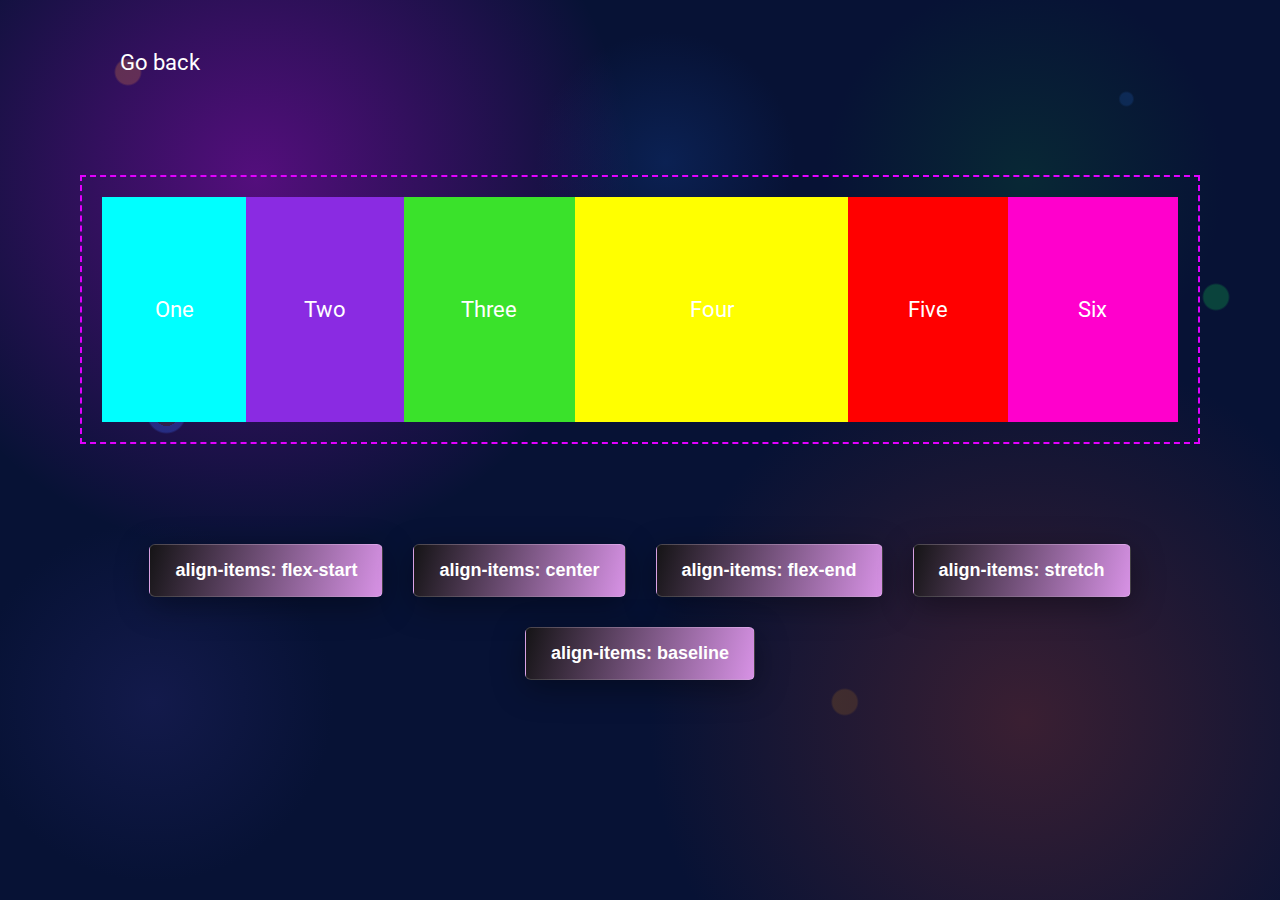
<file: align-items.html>
<!DOCTYPE html>
<html lang="en">
  <head>
    <meta charset="UTF-8" />
    <meta http-equiv="X-UA-Compatible" content="IE=edge">
    <meta name="viewport" content="width=device-width, initial-scale=1.0">
    <link rel="stylesheet" href="./styles.css">
    <link rel="preconnect" href="https://fonts.googleapis.com">
    <link rel="preconnect" href="https://fonts.gstatic.com" crossorigin>
    <link rel="preconnect" href="https://fonts.googleapis.com">
    <link rel="preconnect" href="https://fonts.gstatic.com" crossorigin>
    <link
      href="https://fonts.googleapis.com/css2?family=Raleway:wght@800&family=Roboto:wght@400;500;700&display=swap"
      rel="stylesheet"
    >
    <title>Flex Box</title>
  </head>
  <body>
    <div class="wrapper">
      <nav class="btn-go-back">
        <a class="go-back" href="./index.html">Go back</a>
      </nav>
      <main>
        <div class="row-wrapper">
          <div class="one">One</div>
          <div class="two">Two</div>
          <div class="three">Three</div>
          <div class="four">Four</div>
          <div class="five">Five</div>
          <div class="six">Six</div>
        </div>
        <div class="nav">
          <button class="flex" onclick="changeAlignItemsContent('flex-start')">
            align-items: flex-start
          </button>
          <button class="flex" onclick="changeAlignItemsContent('center')">
            align-items: center
          </button>
          <button class="flex" onclick="changeAlignItemsContent('flex-end')">
            align-items: flex-end
          </button>
          <button class="flex" onclick="changeAlignItemsContent('stretch')">
            align-items: stretch
          </button>
          <button class="flex" onclick="changeAlignItemsContent('baseline')">
            align-items: baseline
          </button>
        </div>
      </main>
    </div>
    <script src="./script.js"></script>
  </body>
</html>
</file>
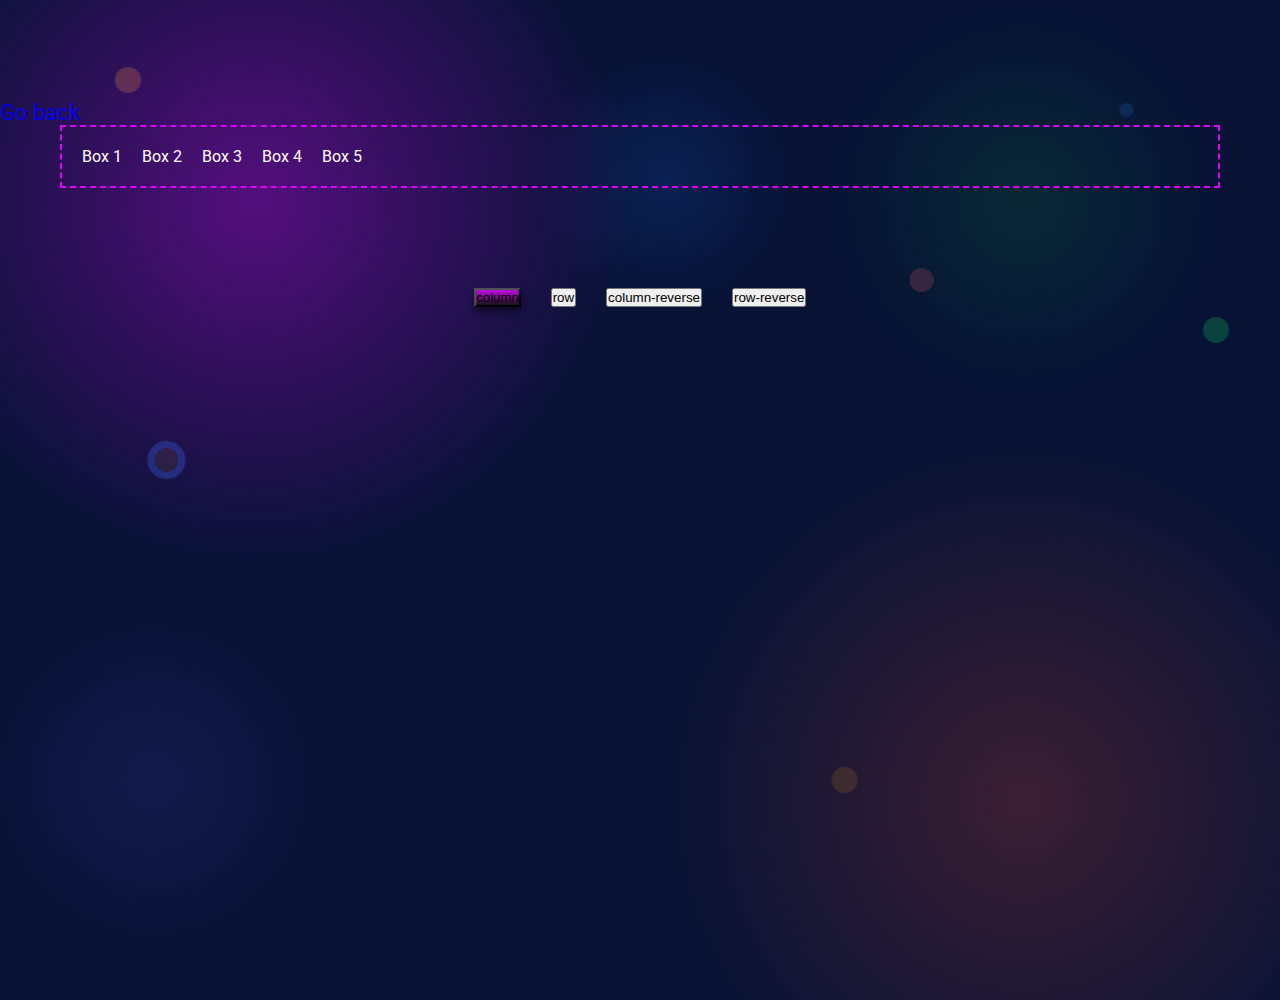
<file: flex-direction.html>
<!DOCTYPE html>
<html lang="en">
  <head>
    <meta charset="UTF-8" />
    <meta name="viewport" content="width=device-width, initial-scale=1.0" />
    <link rel="preconnect" href="https://fonts.googleapis.com" />
    <link rel="preconnect" href="https://fonts.gstatic.com" crossorigin />
    <link
      href="https://fonts.googleapis.com/css2?family=Roboto:wght@400;700&display=swap"
      rel="stylesheet"
    />
    <link rel="stylesheet" href="./styles.css" />
    <link rel="stylesheet" href="./normalize.css" />
    <title>Document</title>
  </head>
  <body>
    <main>
      <nav class="go-back">
        <a href="./index.html" class="go-back-btn"> Go back </a>
      </nav>
      <div class="container">
        <div class="box box1">Box 1</div>
        <div class="box box2">Box 2</div>
        <div class="box box3">Box 3</div>
        <div class="box box4">Box 4</div>
        <div class="box box5">Box 5</div>
      </div>
      <div class="nav">
        <button
          class="flex-direction active"
          onclick='changeFlexDirection("column")'
        >
          column
        </button>
        <button class="flex-direction" onclick='changeFlexDirection("row")'>
          row
        </button>
        <button
          class="flex-direction"
          onclick='changeFlexDirection("column-reverse")'
        >
          column-reverse
        </button>
        <button
          class="flex-direction"
          onclick='changeFlexDirection("row-reverse")'
        >
          row-reverse
        </button>
      </div>
    </main>

    <script src="./script.js"></script>
  </body>
</html>
</file>
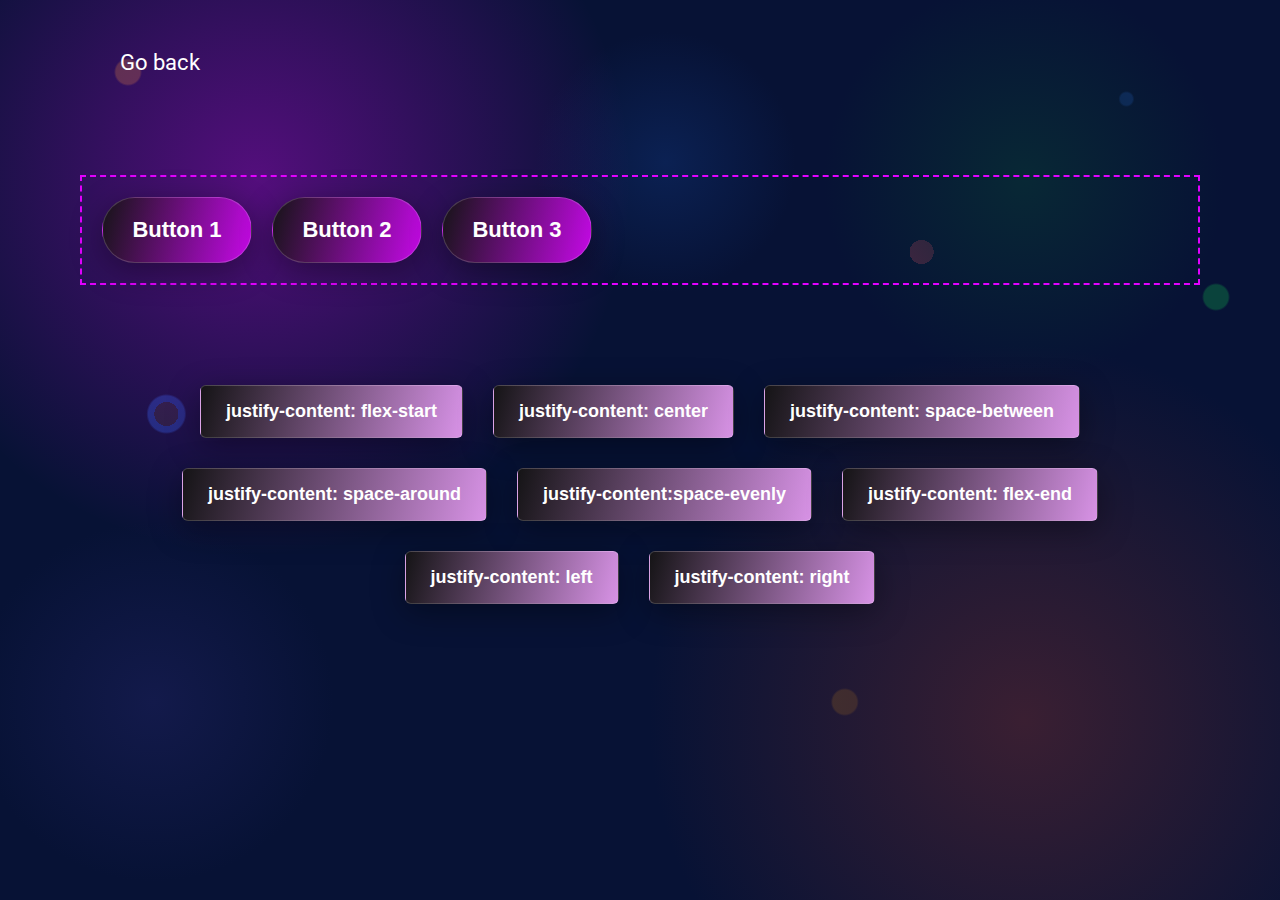
<file: justify-content.html>
<!DOCTYPE html>
<html lang="en">
  <head>
    <meta charset="UTF-8">
    <meta http-equiv="X-UA-Compatible" content="IE=edge">
    <meta name="viewport" content="width=device-width, initial-scale=1.0">
    <link rel="stylesheet" href="./styles.css">
    <link rel="preconnect" href="https://fonts.googleapis.com">
    <link rel="preconnect" href="https://fonts.gstatic.com" crossorigin>
    <link rel="preconnect" href="https://fonts.googleapis.com">
    <link rel="preconnect" href="https://fonts.gstatic.com" crossorigin>
    <link
      href="https://fonts.googleapis.com/css2?family=Raleway:wght@800&family=Roboto:wght@400;500;700&display=swap"
      rel="stylesheet"
    />
    <title>Flex Box</title>
  </head>
  <body>
    <div class="wrapper">
      <nav class="btn-go-back">
        <a class="go-back" href="./index.html">Go back</a>
      </nav>
      <main>
        <div class="container">
          <button class="button">Button 1</button>
          <button class="button">Button 2</button>
          <button class="button">Button 3</button>
        </div>
        <div class="nav">
          <button class="flex" onclick="changeJustifyContent('flex-start')">
            justify-content: flex-start
          </button>
          <button class="flex" onclick="changeJustifyContent('center')">
            justify-content: center
          </button>
          <button class="flex" onclick="changeJustifyContent('space-between')">
            justify-content: space-between
          </button>
          <button class="flex" onclick="changeJustifyContent('space-around')">
            justify-content: space-around
          </button>
          <button class="flex" onclick="changeJustifyContent('space-evenly')">
            justify-content:space-evenly
          </button>
          <button class="flex" onclick="changeJustifyContent('flex-end')">
            justify-content: flex-end
          </button>
          <button class="flex" onclick="changeJustifyContent('left')">
            justify-content: left
          </button>
          <button class="flex" onclick="changeJustifyContent('right')">
            justify-content: right
          </button>
        </div>
      </main>
    </div>

    <script src="./script.js"></script>
  </body>
</html>
</file>
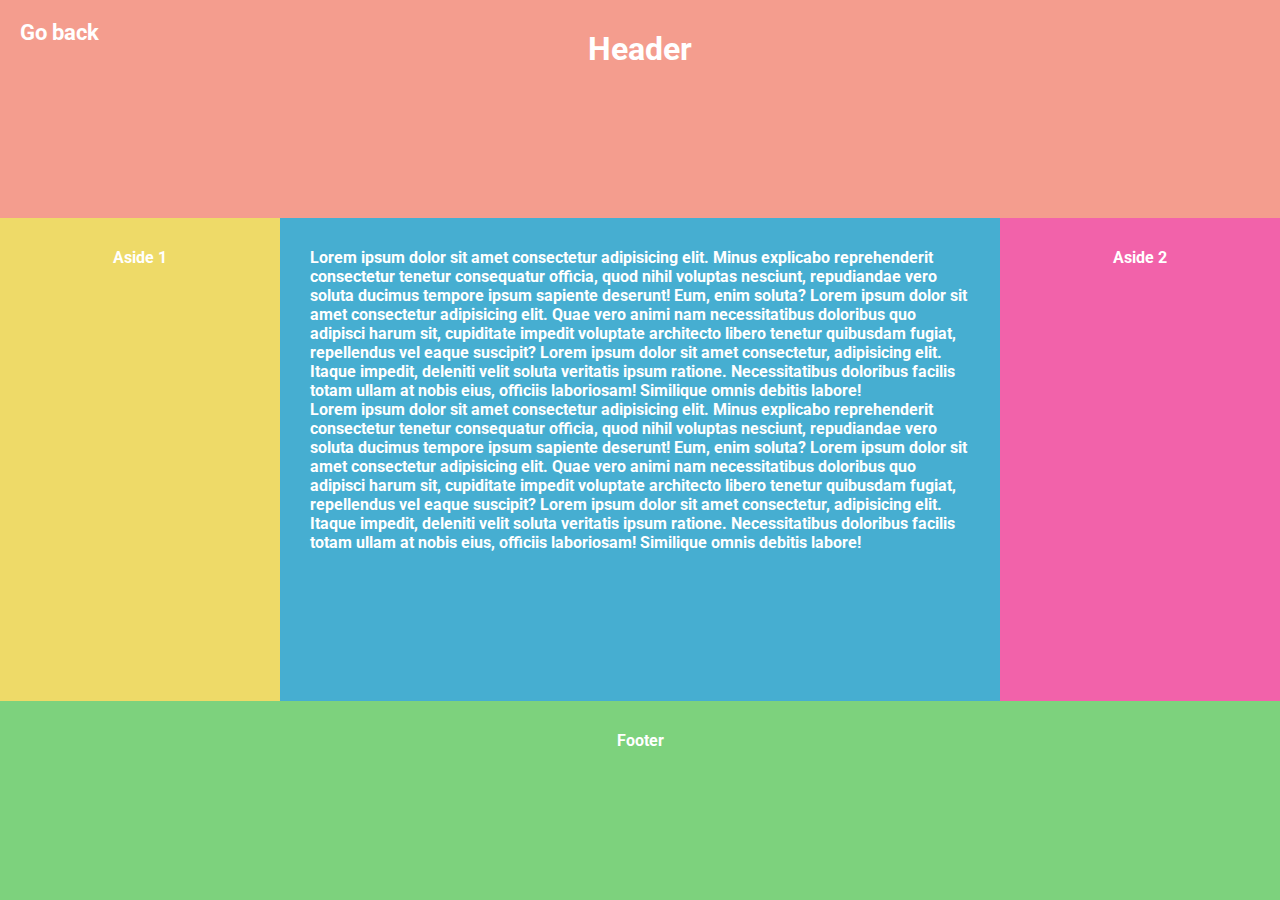
<file: layout.html>
<!DOCTYPE html>
<html lang="en">
  <head>
    <meta charset="UTF-8">
    <meta http-equiv="X-UA-Compatible" content="IE=edge">
    <meta name="viewport" content="width=device-width, initial-scale=1.0">
    <link rel="stylesheet" href="./styles.css">
    <link rel="preconnect" href="https://fonts.googleapis.com">
    <link rel="preconnect" href="https://fonts.gstatic.com" crossorigin>
    <link rel="preconnect" href="https://fonts.googleapis.com">
    <link rel="preconnect" href="https://fonts.gstatic.com" crossorigin>
    <link
      href="https://fonts.googleapis.com/css2?family=Raleway:wght@800&family=Roboto:wght@400;500;700&display=swap"
      rel="stylesheet"
    >
    <title>Flex Box</title>
  </head>
  <body id="layout-main">
    <div class="wrapper-layout">
      <header class="header-section">
        <a class="go-back layout-back" href="./index.html">Go back</a>
        <h1>Header</h1>
      </header>
      <article class="main">
        <p>
          Lorem ipsum dolor sit amet consectetur adipisicing elit. Minus
          explicabo reprehenderit consectetur tenetur consequatur officia, quod
          nihil voluptas nesciunt, repudiandae vero soluta ducimus tempore ipsum
          sapiente deserunt! Eum, enim soluta? Lorem ipsum dolor sit amet
          consectetur adipisicing elit. Quae vero animi nam necessitatibus
          doloribus quo adipisci harum sit, cupiditate impedit voluptate
          architecto libero tenetur quibusdam fugiat, repellendus vel eaque
          suscipit? Lorem ipsum dolor sit amet consectetur, adipisicing elit.
          Itaque impedit, deleniti velit soluta veritatis ipsum ratione.
          Necessitatibus doloribus facilis totam ullam at nobis eius, officiis
          laboriosam! Similique omnis debitis labore!
        </p>
        <p>
          Lorem ipsum dolor sit amet consectetur adipisicing elit. Minus
          explicabo reprehenderit consectetur tenetur consequatur officia, quod
          nihil voluptas nesciunt, repudiandae vero soluta ducimus tempore ipsum
          sapiente deserunt! Eum, enim soluta? Lorem ipsum dolor sit amet
          consectetur adipisicing elit. Quae vero animi nam necessitatibus
          doloribus quo adipisci harum sit, cupiditate impedit voluptate
          architecto libero tenetur quibusdam fugiat, repellendus vel eaque
          suscipit? Lorem ipsum dolor sit amet consectetur, adipisicing elit.
          Itaque impedit, deleniti velit soluta veritatis ipsum ratione.
          Necessitatibus doloribus facilis totam ullam at nobis eius, officiis
          laboriosam! Similique omnis debitis labore!
        </p>
      </article>
      <aside class="aside aside-1">Aside 1</aside>
      <aside class="aside aside-2">Aside 2</aside>
      <footer class="footer">Footer</footer>
    </div>
  </body>
</html>
</file>
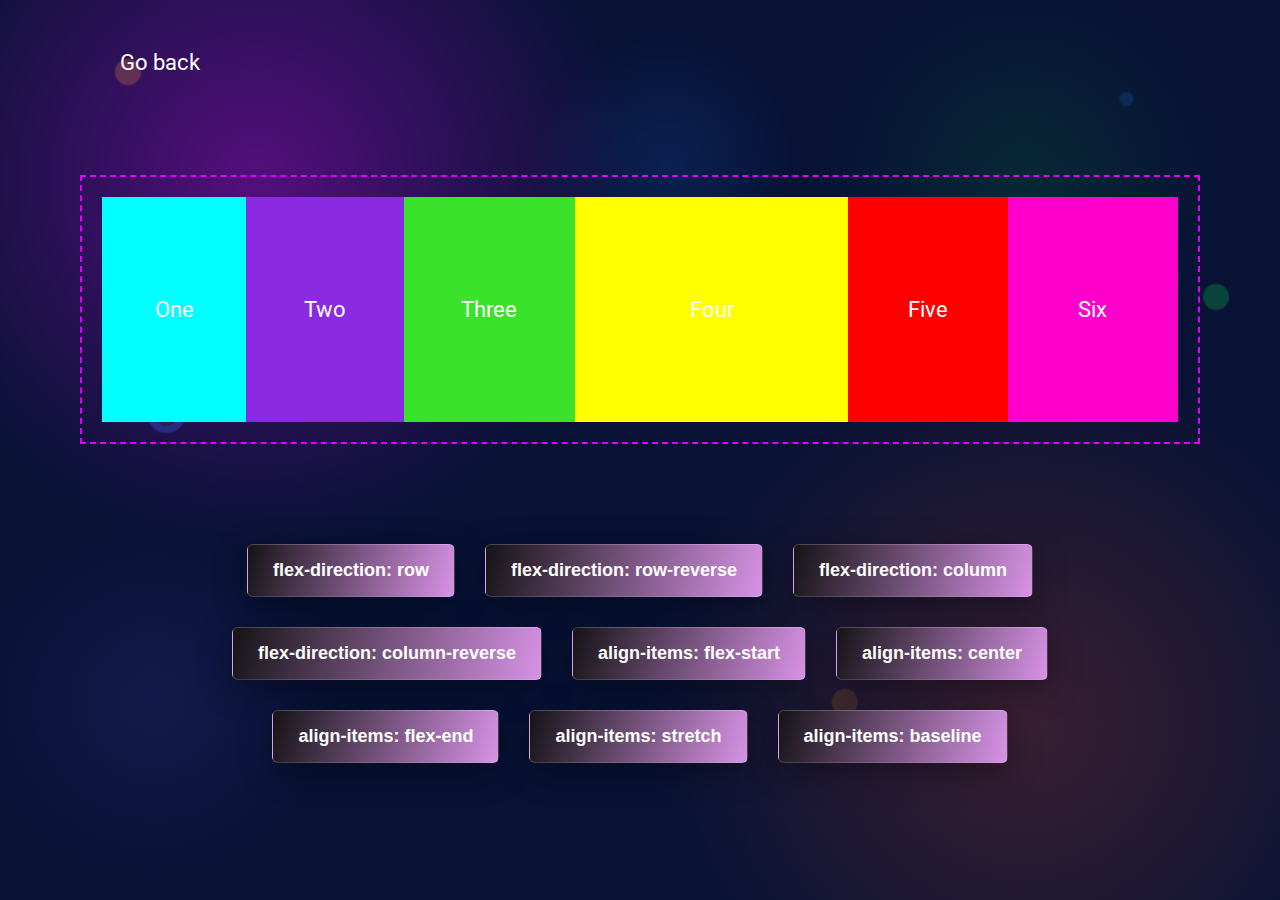
<file: order.html>
<!DOCTYPE html>
<html lang="en">
  <head>
    <meta charset="UTF-8">
    <meta http-equiv="X-UA-Compatible" content="IE=edge">
    <meta name="viewport" content="width=device-width, initial-scale=1.0">
    <link rel="stylesheet" href="./styles.css">
    <link rel="preconnect" href="https://fonts.googleapis.com/>
    <link rel="preconnect" href="https://fonts.gstatic.com" crossorigin>
    <link rel="preconnect" href="https://fonts.googleapis.com">
    <link rel="preconnect" href="https://fonts.gstatic.com" crossorigin>
    <link
      href="https://fonts.googleapis.com/css2?family=Raleway:wght@800&family=Roboto:wght@400;500;700&display=swap"
      rel="stylesheet"
    >
    <title>Flex Box</title>
  </head>
  <body>
    <div class="wrapper">
      <nav class="btn-go-back">
        <a class="go-back" href="./index.html">Go back</a>
      </nav>
      <main>
        <div>
          <div class="row-wrapper" id="flex-direction">
            <div class="one">One</div>
            <div class="two">Two</div>
            <div class="three">Three</div>
            <div class="four">Four</div>
            <div class="five">Five</div>
            <div class="six">Six</div>
          </div>
          <div class="nav">
            <button class="flex" onclick="changeOrder('row')">
              flex-direction: row
            </button>
            <button class="flex" onclick="changeOrder('row-reverse')">
              flex-direction: row-reverse
            </button>
            <button class="flex" onclick="changeOrder('column')">
              flex-direction: column
            </button>
            <button class="flex" onclick="changeOrder('column-reverse')">
              flex-direction: column-reverse
            </button>

            <button
              class="flex"
              onclick="changeAlignItemsContent('flex-start')"
            >
              align-items: flex-start
            </button>
            <button class="flex" onclick="changeAlignItemsContent('center')">
              align-items: center
            </button>
            <button class="flex" onclick="changeAlignItemsContent('flex-end')">
              align-items: flex-end
            </button>
            <button class="flex" onclick="changeAlignItemsContent('stretch')">
              align-items: stretch
            </button>
            <button class="flex" onclick="changeAlignItemsContent('baseline')">
              align-items: baseline
            </button>
          </div>
        </div>
      </main>
    </div>
  </body>
  <script src="./script.js"></script>
</html>
</file>
<file: styles.css>
body {
  background: rgb(7, 18, 53);
  background-image: radial-gradient(
      circle 500px at 80% 20%,
      rgb(8, 40, 53, 1) 0px,
      transparent 40%
    ),
    radial-gradient(
      circle 750px at 80% 80%,
      rgb(58, 31, 50, 1) 0px,
      transparent 50%
    ),
    radial-gradient(
      circle 750px at 20% 20%,
      rgba(199, 9, 232, 0.4) 0px,
      transparent 50%
    ),
    radial-gradient(
      circle 360px at 12% 78%,
      rgb(19, 26, 75) 0px,
      transparent 50%
    ),
    radial-gradient(
      circle 260px at 52% 18%,
      rgb(11, 33, 83, 1) 0px,
      transparent 50%
    ),
    radial-gradient(
      circle 14px at 10% 8%,
      rgb(69, 58, 43, 1) 12px,
      transparent 100%
    ),
    radial-gradient(
      circle 14px at 66% 78%,
      rgb(69, 58, 43, 1) 12px,
      transparent 100%
    ),
    radial-gradient(
      circle 14px at 95% 33%,
      rgb(10, 67, 60, 1) 12px,
      transparent 100%
    ),
    radial-gradient(
      circle 12px at 72% 28%,
      rgb(79, 36, 68, 1) 12px,
      transparent 100%
    ),
    radial-gradient(
      circle 8px at 88% 11%,
      rgb(16, 43, 102, 1) 6px,
      transparent 100%
    ),
    radial-gradient(
      circle 12px at 13% 46%,
      rgb(27, 34, 52) 12px,
      transparent 100%
    ),
    radial-gradient(
      circle 20px at 13% 46%,
      rgb(17, 49, 117, 1) 18px,
      transparent 100%
    );

  background-repeat: no-repeat;
  min-height: 100vh;
  font-family: "Roboto", sans-serif;
  color: #fff;
}
ul li {
  list-style: none;
}
a {
  text-decoration: none;
}
* {
  margin: 0;
  padding: 0;
  box-sizing: border-box;
}
.wrapper {
  padding: 20px;
}
.nav-list li a {
  position: relative;
  font-size: 20px;
  line-height: 2;
  color: #fff;
  font-weight: 700;
  transition: all 0.5s ease-in-out;
}

.nav-list li a::before {
  content: "";
  position: absolute;
  bottom: 0;
  left: 0;
  width: 0;
  height: 2px;
  background-color: rgb(243, 196, 242);
  transition: width 0.5s ease-in-out;
}
.nav-list li a:hover {
  color: rgb(243, 196, 242);
}
.nav-list li a:hover::before {
  width: 100%;
}
.header {
  margin: 100px auto auto 100px;
}
.container {
  margin: 0 60px;
  display: flex;
  flex-flow: row wrap;
  gap: 20px;
  border: 2px dashed rgb(225, 0, 255);
  padding: 20px;
  min-width: 500px;
}
button {
  cursor: pointer;
}
.button {
  width: 150px;
  min-width: 120px;
  height: 66px;
  padding: 5px;

  border-radius: 100px;

  background: rgba(199, 9, 232, 0.987);
  background: linear-gradient(
    -75deg,
    rgba(199, 9, 232, 0.987),
    rgb(21, 20, 22)
  );
  border: 1px solid rgba(255, 255, 255, 0.18);
  box-shadow: 0 8px 32px 0 rgba(0, 0, 0, 0.37);
  transition: 0.2s ease-in-out;

  color: #fff;
  font-size: 22px;
  font-weight: bold;
}
.button:hover {
  background: rgba(199, 9, 232, 0.987);
  background: linear-gradient(
    -180deg,
    rgba(199, 9, 232, 0.987),
    rgb(21, 20, 22)
  );
  scale: 0.99;
  box-shadow: 1px 5px 8px 0px rgba(0, 0, 0, 0.5);
}

.nav {
  margin: 100px;
  display: flex;
  flex-direction: row;
  flex-wrap: wrap;
  min-width: 500px;
  justify-content: center;

  gap: 30px;
}
.flex {
  padding: 15px 25px;
  border: none;
  border-radius: 6px;
  background: linear-gradient(
    -75deg,
    rgba(218, 148, 232, 0.987),
    rgb(21, 20, 22)
  );
  border: 1px solid rgba(255, 255, 255, 0.18);
  box-shadow: 0 8px 32px 0 rgba(0, 0, 0, 0.37);
  transition: 0.2s ease-in-out;
  color: #fff;
  font-size: 18px;
  font-weight: bolder;
}
.flex:hover,
button.active {
  background: rgba(218, 148, 232, 0.987);
  background: linear-gradient(
    -180deg,
    rgba(199, 9, 232, 0.987),
    rgb(21, 20, 22)
  );
  scale: 0.99;
  box-shadow: 1px 5px 8px 0px rgba(0, 0, 0, 0.5);
}

.btn-go-back {
  margin: 30px auto auto 100px;
}
.go-back {
  color: #fff;
  font-size: 22px;
}
.row-wrapper {
  display: flex;
  flex-direction: row;
  font-size: 22px;
  border: 2px dashed rgb(225, 0, 255);
  padding: 20px;
  min-width: 500px;
  flex-wrap: wrap;
  margin: 0 60px;
}
.one {
  background-color: aqua;
  padding: 15px;
}
.two {
  background-color: blueviolet;
  padding: 100px 20px;
}
.three {
  background-color: rgb(58, 226, 43);
  padding: 55px 20px;
}
.four {
  background-color: yellow;
  padding: 77px;
}
.five {
  background-color: red;
  padding: 22px;
}
.six {
  background-color: rgb(255, 0, 204);
  padding: 60px 33px;
}
main {
  margin-top: 100px;
}
.one,
.two,
.three,
.four,
.five,
.six {
  flex-grow: 1;
  display: flex;
  justify-content: center;
  align-items: center;
  text-align: center;
}
.row-wrapper.column .one {
  width: 20%;
}

.row-wrapper.column .two {
  width: 50%;
  padding: 20px;
}

.row-wrapper.column .three {
  width: 33.33%;
}

.row-wrapper.column .four {
  width: 25%;
  padding: 13px;
}

.row-wrapper.column .five {
  width: 50%;
}

.row-wrapper.column .six {
  width: 66.66%;
  padding: 25px;
}
.wrapper-layout {
  display: flex;
  flex-flow: row wrap;
  font-weight: bold;
  text-align: center;
  position: relative;
  min-height: 100vh;
}

.wrapper-layout > * {
  padding: 30px;
  flex: 1 100%;
}

.header-section {
  background: rgb(244, 157, 142);
}

.footer {
  background: rgb(125, 210, 125);
}

.main {
  text-align: left;
  background: rgb(70, 174, 209);
}

.aside-1 {
  background: rgb(238, 218, 104);
}

.aside-2 {
  background: rgb(242, 98, 170);
}

@media all and (min-width: 600px) {
  .aside {
    flex: 1 0 0;
  }
}

@media all and (min-width: 800px) {
  .main {
    flex: 3 0px;
  }
  .aside-1 {
    order: 1;
  }
  .main {
    order: 2;
  }
  .aside-2 {
    order: 3;
  }
  .footer {
    order: 4;
  }
}
.layout-back {
  position: absolute;
  top: 20px;
  left: 20px;
}
#layout-main {
  padding: 0;
}
</file>
